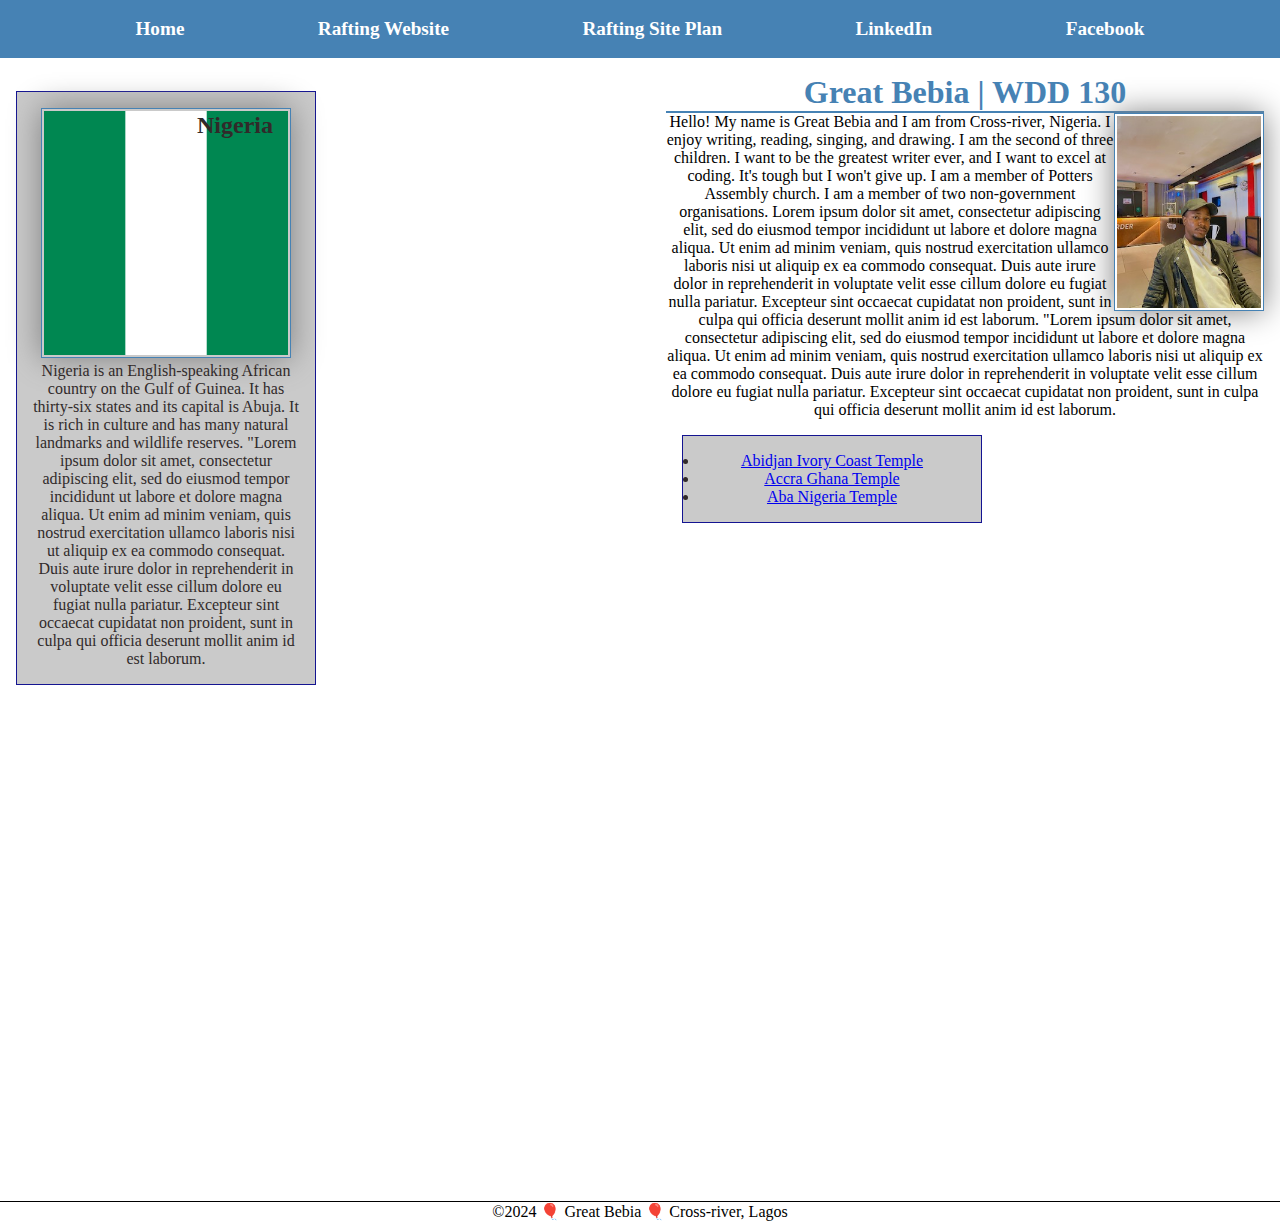
<file: index.html>
<!DOCTYPE html>
<html lang="en-US">
    <head>
        <meta charset="utf-8">
        <meta name="viewport" content="width=device-width, initial-scale=1.0">
        <title>Great Bebia | WDD 130</title>
        <meta name="description" content="Great Bebia's WDD 130 Web Fundamentals home page">
        <meta name="author" content="Great Bebia">
        <link rel="stylesheet" href="styles/styles.css">
    </head>
    <body>
        <header>
            <nav>
                <a href="#">Home</a>
                <a href="wwr/">Rafting Website</a>
                <a href="wwr/site-plan-rafting.html">Rafting Site Plan</a>
                <a href="https://linkedin.com" target="_blank">LinkedIn</a>
                <a href="https://facebook.com" target="_blank">Facebook</a>
            </nav>
        </header>
        <div class="grid">
            <main>
                <h1>Great Bebia | WDD 130</h1>
                <img src="images/profile.jpg" alt="Hello, my name is Great Bebia" width="200">
                <p>Hello! My name is Great Bebia and I am from Cross-river, Nigeria. I enjoy writing, reading, singing, and drawing. I am the second of three children. I want to be the greatest writer ever, and I want to excel at coding. It's tough but I won't give up. I am a member of Potters Assembly church. I am a member of two non-government organisations. Lorem ipsum dolor sit amet, consectetur adipiscing elit, sed do eiusmod tempor incididunt ut labore et dolore magna aliqua. Ut enim ad minim veniam, quis nostrud exercitation ullamco laboris nisi ut aliquip ex ea commodo consequat. Duis aute irure dolor in reprehenderit in voluptate velit esse cillum dolore eu fugiat nulla pariatur. Excepteur sint occaecat cupidatat non proident, sunt in culpa qui officia deserunt mollit anim id est laborum. "Lorem ipsum dolor sit amet, consectetur adipiscing elit, sed do eiusmod tempor incididunt ut labore et dolore magna aliqua. Ut enim ad minim veniam, quis nostrud exercitation ullamco laboris nisi ut aliquip ex ea commodo consequat. Duis aute irure dolor in reprehenderit in voluptate velit esse cillum dolore eu fugiat nulla pariatur. Excepteur sint occaecat cupidatat non proident, sunt in culpa qui officia deserunt mollit anim id est laborum.</p>
                <ul class="box">
                    <li><a href="https://www.churchofjesuschrist.org/temples/details/abidjan-ivory-coast-temple" target="_blank">Abidjan Ivory Coast Temple</a></li>
                    <li><a href="https://www.churchofjesuschrist.org/temples/details/accra-ghana-temple" target="_blank">Accra Ghana Temple</a></li>
                    <li><a href="https://www.churchofjesuschrist.org/temples/details/aba-nigeria-temple" target="_blank">Aba Nigeria Temple</a></li>
                </ul>
            </main>
            <aside class="box">
                <h2>Nigeria</h2>
                <img src="images/naija.jpg" alt="Nigerian flag">
                <p>Nigeria is an English-speaking African country on the Gulf of Guinea. It has thirty-six states and its capital is Abuja. It is rich in culture and has many natural landmarks and wildlife reserves. "Lorem ipsum dolor sit amet, consectetur adipiscing elit, sed do eiusmod tempor incididunt ut labore et dolore magna aliqua. Ut enim ad minim veniam, quis nostrud exercitation ullamco laboris nisi ut aliquip ex ea commodo consequat. Duis aute irure dolor in reprehenderit in voluptate velit esse cillum dolore eu fugiat nulla pariatur. Excepteur sint occaecat cupidatat non proident, sunt in culpa qui officia deserunt mollit anim id est laborum.</p>
            </aside>
        </div>
        <footer>
            <p>©2024 🎈 Great Bebia 🎈 Cross-river, Lagos</p>
        </footer>
    </body>
    <!-- Last modified on May 19, 2024 -->
</html>
</file>
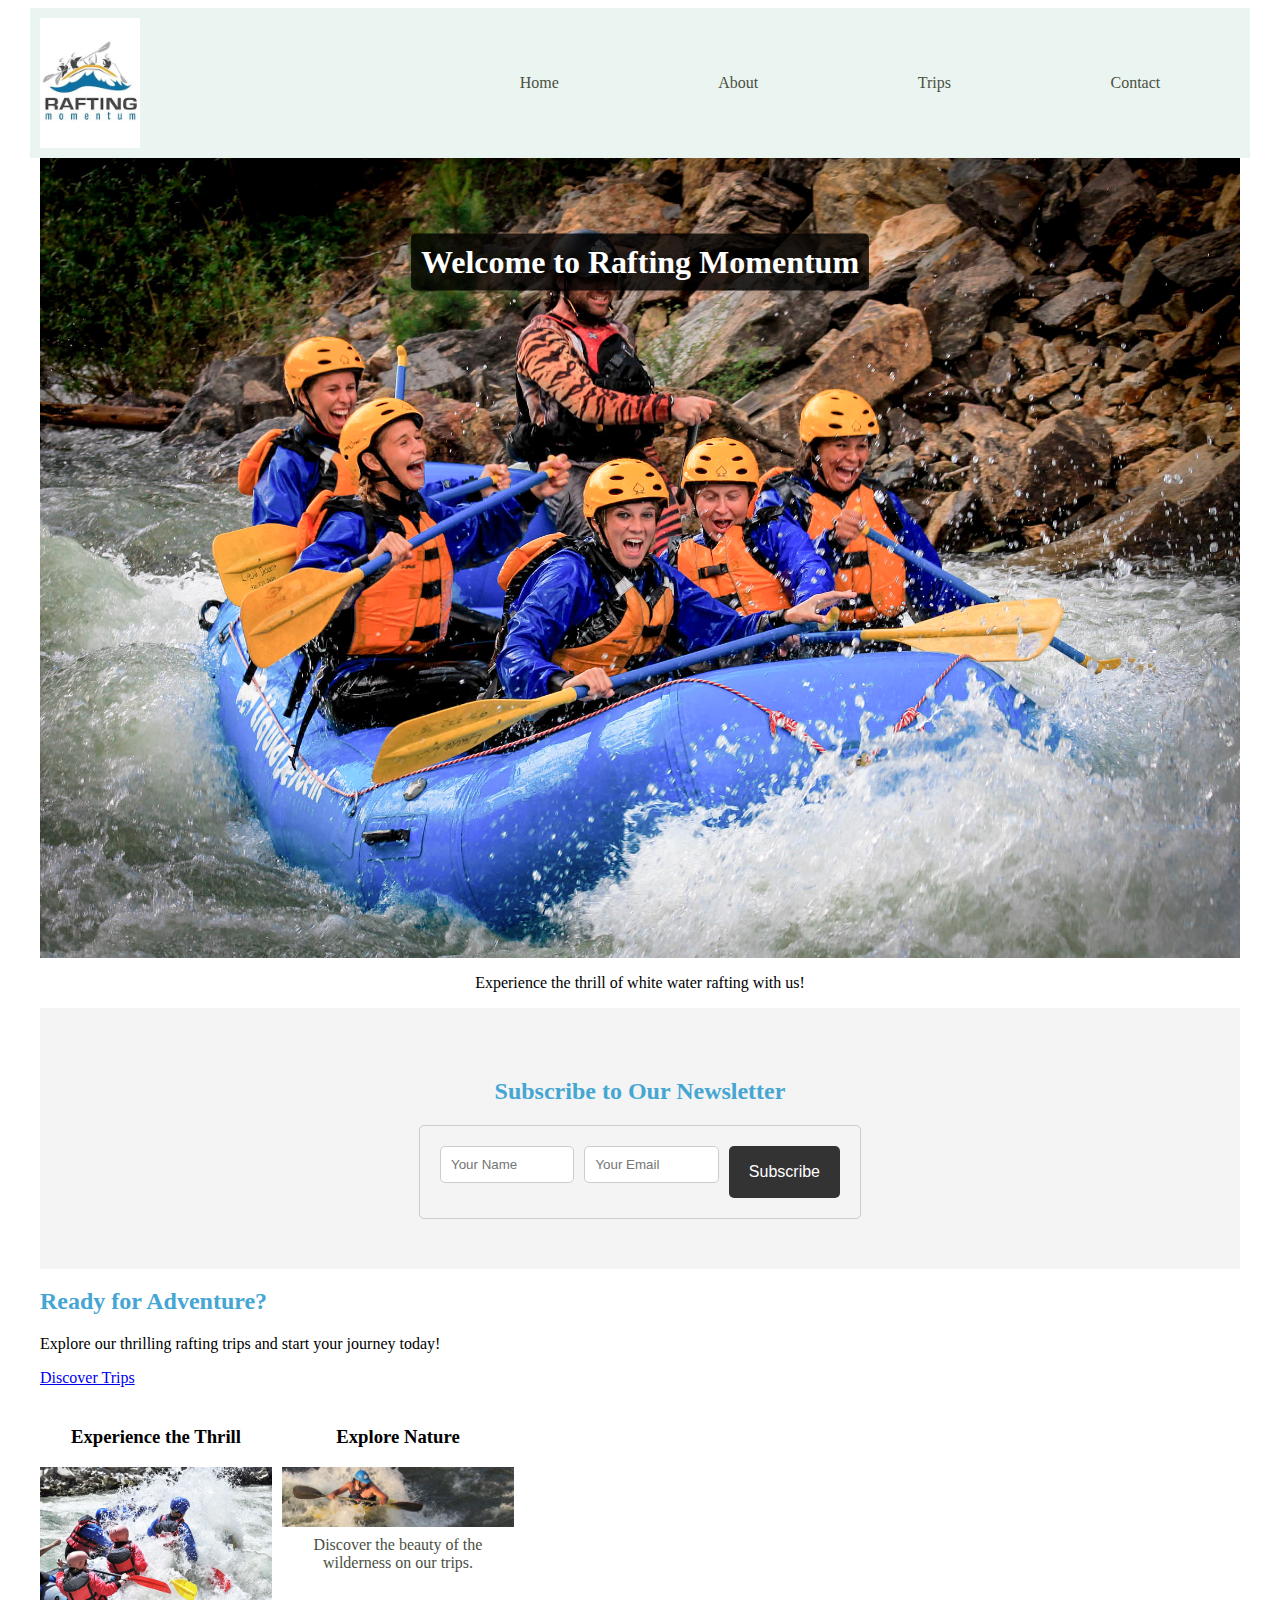
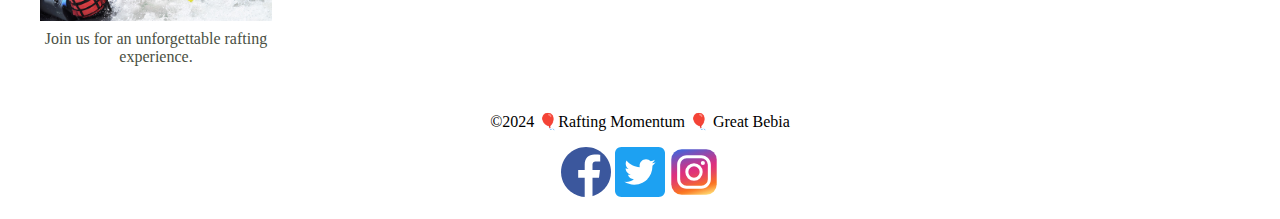
<file: wwr/index.html>
<!DOCTYPE html>
<html lang="en">
<head>
    <meta charset="UTF-8">
    <meta name="viewport" content="width=device-width, initial-scale=1.0">
    <title>Home Page - Rafting Momentum</title>
    <meta name="description" content="The Home page welcomes visitors to Rafting Momentum, highlighting the thrill of white water rafting adventures.">
    <meta name="author" content="Great Bebia">
    <link rel="stylesheet" href="styles/rafting.css">
</head>
<body>
    <header>
        <img src="images/rafting-momentum.jpg" alt="Rafting Momentum Logo">
        <nav>
            <a href="index.html">Home</a>
            <a href="about.html">About</a>
            <a href="trips.html">Trips</a>
            <a href="contact.html">Contact</a>
        </nav>
    </header>
    <main>      
        <div class="hero">
            <img src="images/rafting-main.jpg" alt="Rafting Momentum Background">
            <h1>Welcome to Rafting Momentum</h1>
            <p>Experience the thrill of white water rafting with us!</p>
        </div>
        <section class="newsletter">
            <h2>Subscribe to Our Newsletter</h2>
            <form action="#" method="POST">
                <input type="text" name="name" placeholder="Your Name" required>
                <input type="email" name="email" placeholder="Your Email" required>
                <button type="submit">Subscribe</button>
            </form>
        </section>
        <section>
            <h2>Ready for Adventure?</h2>
            <p>Explore our thrilling rafting trips and start your journey today!</p>
            <a href="trips.html" class="btn">Discover Trips</a>
        </section>
        <section class="adventure-awaits">
            <div class="adventure-grid">
                <figure>
                    <h3>Experience the Thrill</h3>
                    <img src="images/WR-4.jpg" alt="Rafting Adventure 4">
                    <figcaption>Join us for an unforgettable rafting experience.</figcaption>
                </figure>
                <figure>
                    <h3>Explore Nature</h3>
                    <img src="images/WR-5.jpg" alt="Rafting Adventure 5">
                    <figcaption>Discover the beauty of the wilderness on our trips.</figcaption>
                </figure>
            </div>
        </section>
    </main>
    <footer>
        <p>©2024 🎈Rafting Momentum 🎈 Great Bebia</p>
        <nav class="social links">
            <a href="https://facebook.com"><img src="images/facebook.svg" alt="Facebook"></a>
            <a href="https://twitter.com"><img src="images/twitter.svg" alt="Twitter"></a>
            <a href="https://instagram.com"><img src="images/instagram.svg" alt="Instagram"></a>
    </footer>
</body>
</html>
</file>
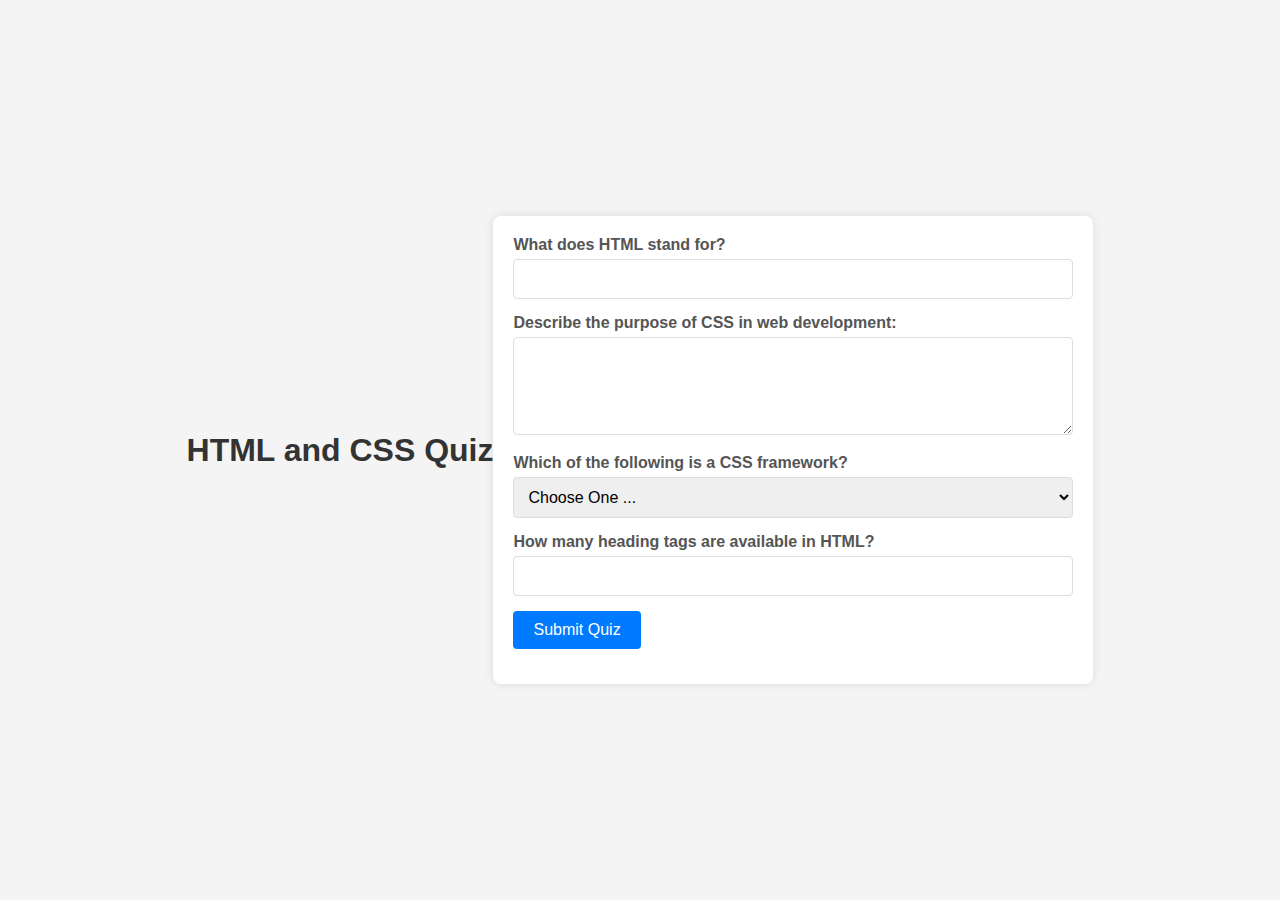
<file: quiz.html>
<!DOCTYPE html>
<html lang="en-US">
<head>
    <meta charset="UTF-8">
    <meta name="viewport" content="width=device-width, initial-scale=1.0">
    <link rel="stylesheet" href="styles/quiz.css">
    <title>HTML and CSS Quiz</title>
    <meta name="description" content="This project is a sample HTML and CSS quiz.">
    <meta name="author" content="Great Bebia">
</head>
<body>
    <h1>HTML and CSS Quiz</h1>
    <form action="/submit_quiz" method="post">
        <div>
            <label for="q1">What does HTML stand for?</label>
            <input type="text" id="q1" name="q1">
        </div>
        
        <div>
            <label for="q2">Describe the purpose of CSS in web development:</label>
            <textarea id="q2" name="q2" rows="4" cols="50"></textarea>
        </div>

        <div>
            <label for="q3">Which of the following is a CSS framework?</label>
            <select id="q3" name="q3">
                <option value="" selected disabled>Choose One ...</option>
                <option value="bootstrap">Bootstrap</option>
                <option value="jquery">jQuery</option>
                <option value="react">React</option>
            </select>
        </div>

        <div>
            <label for="q4">How many heading tags are available in HTML?</label>
            <input type="number" id="q4" name="q4" min="1" max="10">
        </div>

        <div>
            <button type="submit">Submit Quiz</button>
        </div>
    </form>
</body>
</html>
</file>
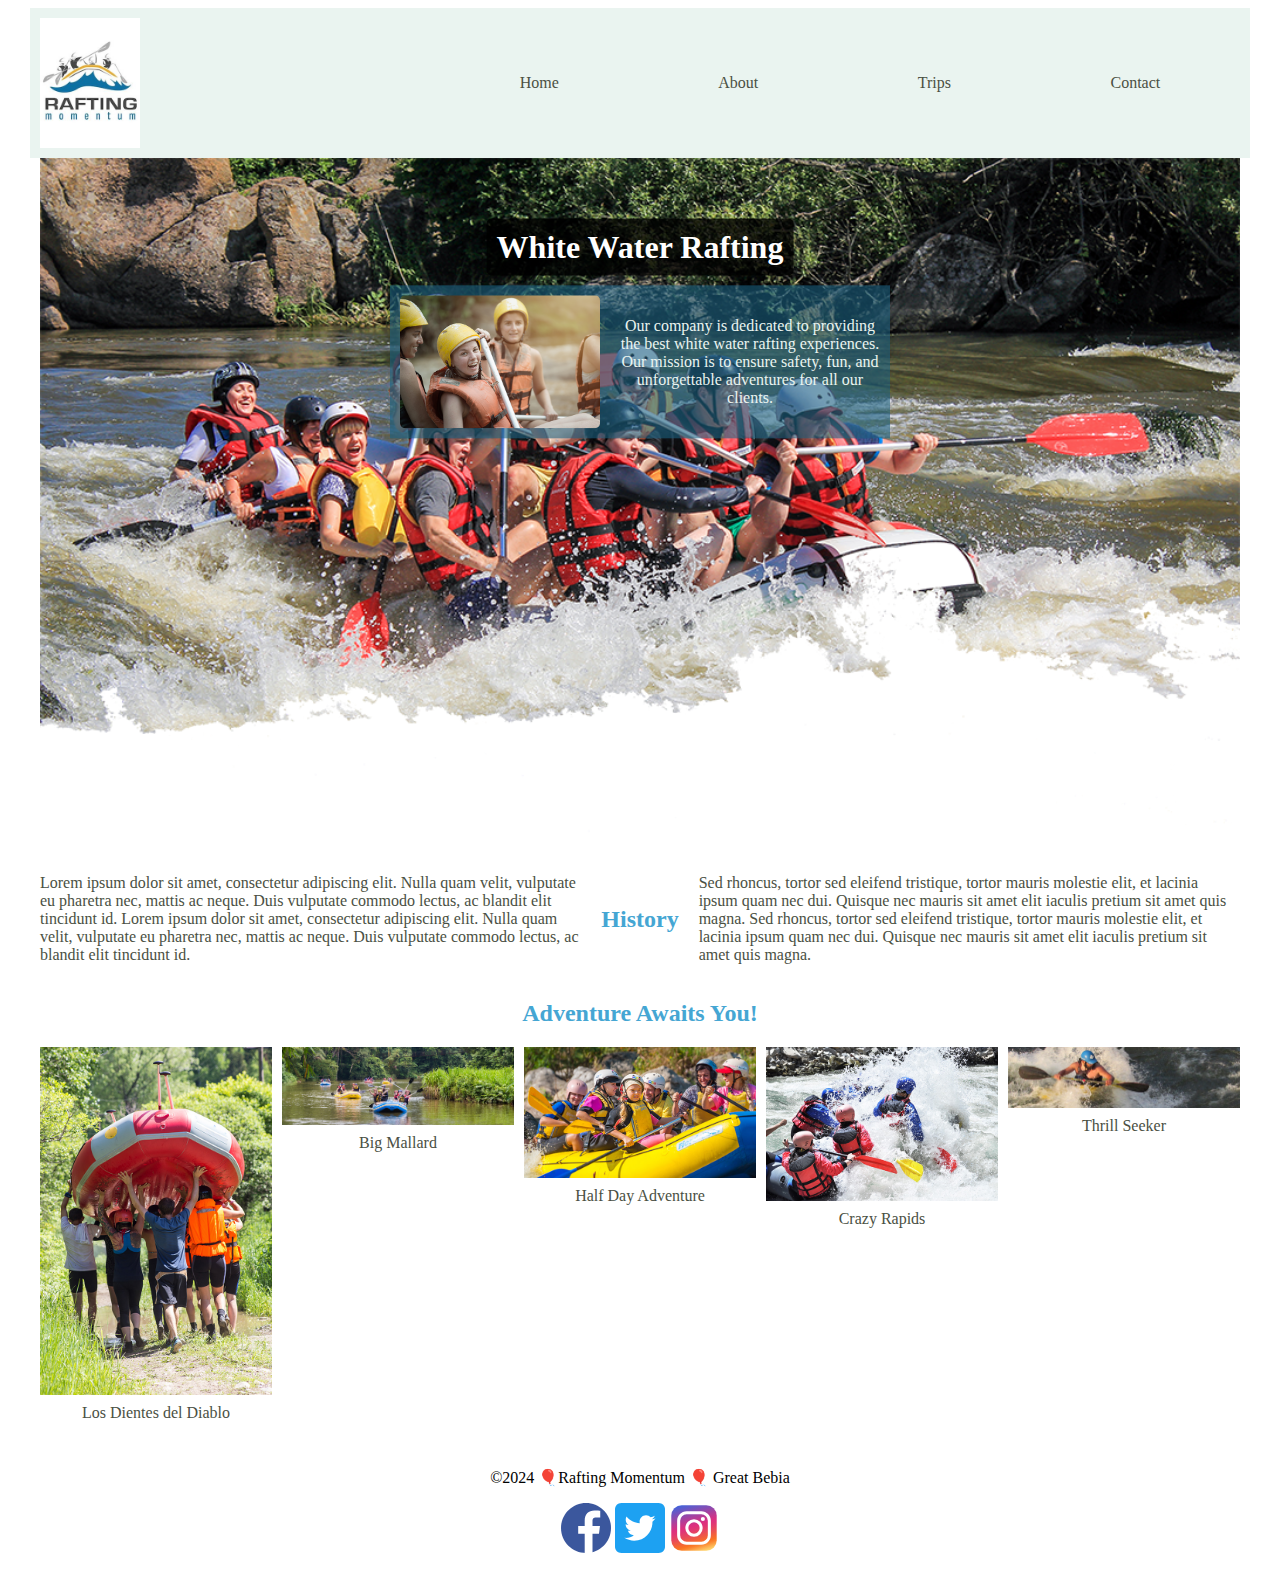
<file: wwr/about.html>
<!DOCTYPE html>
<html lang="en">
<head>
    <meta charset="UTF-8">
    <meta name="viewport" content="width=device-width, initial-scale=1.0">
    <title>About Us - Rafting Momentum</title>
    <meta name="description" content="The rafting site 'about us' page includes information about the site that can help a customer learn more about Rafting Momentum.">
    <meta name="author" content="Great Bebia">
    <link rel="stylesheet" href="styles/rafting.css">
</head>
<body>
    <header>
        <img src="images/rafting-momentum.jpg" alt="Rafting Momentum Logo">
        <nav>
            <a href="index.html">Home</a>
            <a href="about.html">About</a>
            <a href="trips.html">Trips</a>
            <a href="contact.html">Contact</a>
        </nav>
    </header>
    <main>      
        <div class="hero">
            <img src="images/rafting-momentum-background.jpeg" alt="Rafting Momentum Background">
            <h1>White Water Rafting</h1>
            <article>
                <img src="images/happy-client.jpg" alt="Happy Client">
                <p>Our company is dedicated to providing the best white water rafting experiences. Our mission is to ensure safety, fun, and unforgettable adventures for all our clients.</p>
            </article>
        </div>
        <section class="history">
            <div class="history-container">
                <div class="history-content">
                    <p>Lorem ipsum dolor sit amet, consectetur adipiscing elit. Nulla quam velit, vulputate eu pharetra nec, mattis ac neque. Duis vulputate commodo lectus, ac blandit elit tincidunt id. Lorem ipsum dolor sit amet, consectetur adipiscing elit. Nulla quam velit, vulputate eu pharetra nec, mattis ac neque. Duis vulputate commodo lectus, ac blandit elit tincidunt id.</p>
                </div>
                <h2>History</h2>
                <div class="history-content">
                    <p>Sed rhoncus, tortor sed eleifend tristique, tortor mauris molestie elit, et lacinia ipsum quam nec dui. Quisque nec mauris sit amet elit iaculis pretium sit amet quis magna. Sed rhoncus, tortor sed eleifend tristique, tortor mauris molestie elit, et lacinia ipsum quam nec dui. Quisque nec mauris sit amet elit iaculis pretium sit amet quis magna.</p>
                </div>
            </div>
        </section>
        <section class="adventure-awaits">
            <h2>Adventure Awaits You!</h2>
            <div class="adventure-grid">
                <figure>
                    <img src="images/WR-1.jpg" alt="Rafting Adventure 1">
                    <figcaption>Los Dientes del Diablo</figcaption>
                </figure>
                <figure>
                    <img src="images/WR-2.jpg" alt="Rafting Adventure 2">
                    <figcaption>Big Mallard</figcaption>
                </figure>
                <figure>
                    <img src="images/WR-3.jpg" alt="Rafting Adventure 3">
                    <figcaption>Half Day Adventure</figcaption>
                </figure>
                <figure>
                    <img src="images/WR-4.jpg" alt="Rafting Adventure 4">
                    <figcaption>Crazy Rapids</figcaption>
                </figure>
                <figure>
                    <img src="images/WR-5.jpg" alt="Rafting Adventure 5">
                    <figcaption>Thrill Seeker</figcaption>
                </figure>
            </div>
        </section>
    </main>
    <footer>
        <p>©2024 🎈Rafting Momentum 🎈 Great Bebia</p>
        <nav class="social links">
            <a href="https://facebook.com"><img src="images/facebook.svg" alt="Facebook"></a>
            <a href="https://twitter.com"><img src="images/twitter.svg" alt="Twitter"></a>
            <a href="https://instagram.com"><img src="images/instagram.svg" alt="Instagram"></a>
        </nav>
    </footer>
</body>
</html>
</file>
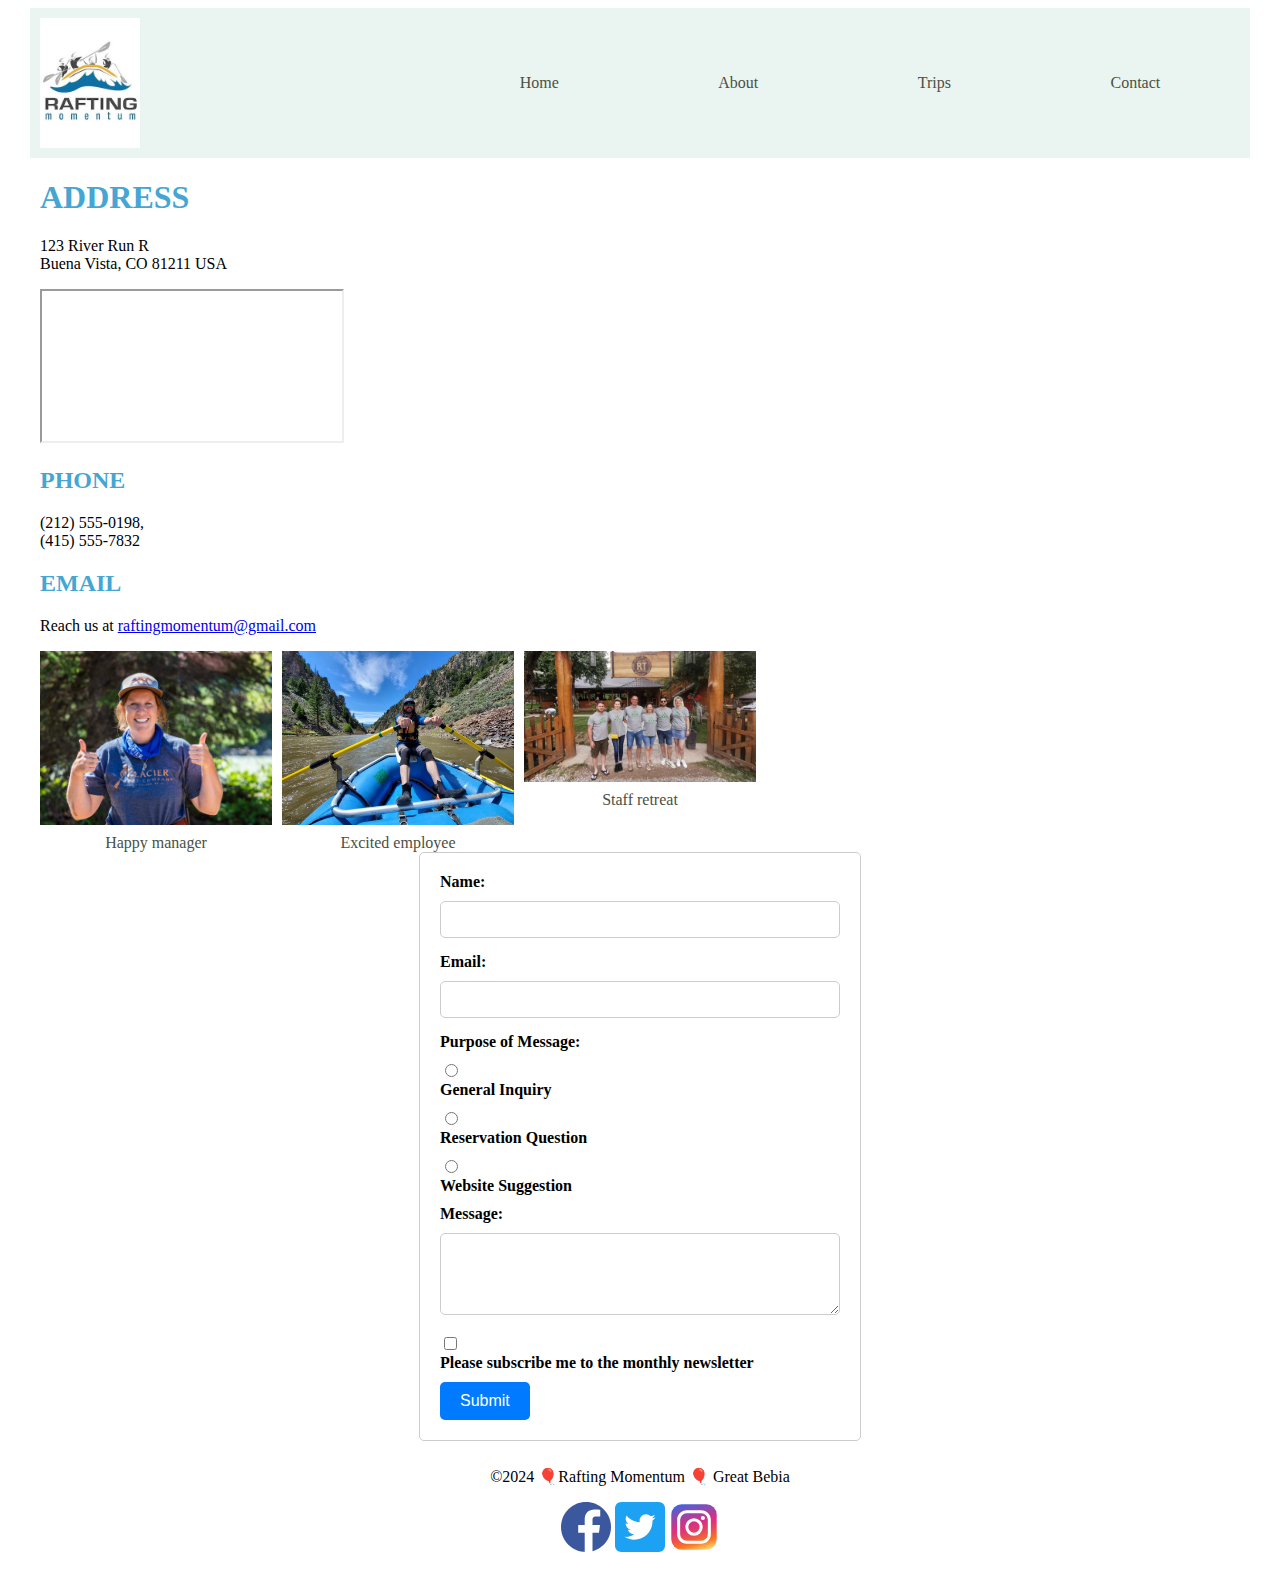
<file: wwr/contact.html>
<!DOCTYPE html>
<html lang="en">
<head>
    <meta charset="UTF-8">
    <meta name="viewport" content="width=device-width, initial-scale=1.0">
    <title>Contact Us - Rafting Momentum</title>
    <meta name="description" content="The rafting site 'Contact Us' page includes information about how to reach us for bookings or enquiries.">
    <meta name="author" content="Great Bebia">
    <link rel="stylesheet" href="styles/rafting.css">
</head>
<body>
    <header>
        <img src="images/rafting-momentum.jpg" alt="Rafting Momentum Logo">
        <nav>
            <a href="index.html">Home</a>
            <a href="about.html">About</a>
            <a href="trips.html">Trips</a>
            <a href="contact.html">Contact</a>
        </nav>
    </header>
    <main>
        <h1>ADDRESS</h1>
            <p>123 River Run R<br>
                Buena Vista, CO 81211
                USA</p>
                <div class ="map">
                    <iframe src="https://www.google.com/maps/embed?pb=!1m23!1m12!1m3!1d2197.532609153559!2d-106.11995275732237!3d38.837489361159285!2m3!1f0!2f0!3f0!3m2!1i1024!2i768!4f13.1!4m8!3e6!4m5!1s0x87153523977da28b%3A0xad7202f5acbd2a87!2s123%20River%20Run%20Ct%2C%20Buena%20Vista%2C%20CO%2081211%2C%20USA!3m2!1d38.837562399999996!2d-106.1190977!4m0!5e0!3m2!1sen!2sng!4v1717677921236!5m2!1sen!2sng" allowfullscreen="" loading="lazy" referrerpolicy="no-referrer-when-downgrade"></iframe>
                </div>
        <h2>PHONE</h2>
            <P>(212) 555-0198,<br>
                (415) 555-7832</P>
                
        <h2>EMAIL</h2>
            <p>Reach us at <a href="raftingmomentum@gmail.com">raftingmomentum@gmail.com</a> </p>

            <div class="adventure-grid">
                <figure>
                    <img src="images/Employee-1.jpg" alt="Rafting Adventure 1">
                    <figcaption>Happy manager</figcaption>
                </figure>
                <figure>
                    <img src="images/Employee-2.jpg" alt="Rafting Adventure 2">
                    <figcaption>Excited employee</figcaption>
                </figure>
                <figure>
                    <img src="images/Employee-3.jpg" alt="Rafting Adventure 3">
                    <figcaption>Staff retreat</figcaption>
                </figure>
            </div>
        <form action="#" method="post">
            <label for="name">Name:</label>
            <input type="text" id="name" name="name" required>
            
            <label for="email">Email:</label>
            <input type="email" id="email" name="email" required>
            
            <label>Purpose of Message:</label>
            <input type="radio" id="general" name="purpose" value="General Inquiry" required>
            <label for="general">General Inquiry</label>
            <input type="radio" id="reservation" name="purpose" value="Reservation Question">
            <label for="reservation">Reservation Question</label>
            <input type="radio" id="suggestion" name="purpose" value="Website Suggestion">
            <label for="suggestion">Website Suggestion</label>
            
            <label for="message">Message:</label>
            <textarea id="message" name="message" rows="4" required></textarea>
            
            <input type="checkbox" id="subscribe" name="subscribe" value="yes">
            <label for="subscribe">Please subscribe me to the monthly newsletter</label>
            
            <button type="submit">Submit</button>
          </form>
    </main>
    <footer>
        <p>©2024 🎈Rafting Momentum 🎈 Great Bebia</p>
        <nav class="social links">
            <a href="https://facebook.com"><img src="images/facebook.svg" alt="Facebook"></a>
            <a href="https://twitter.com"><img src="images/twitter.svg" alt="Twitter"></a>
            <a href="https://instagram.com"><img src="images/instagram.svg" alt="Instagram"></a>
        </nav>
    </footer>
</body>
</html>
</file>
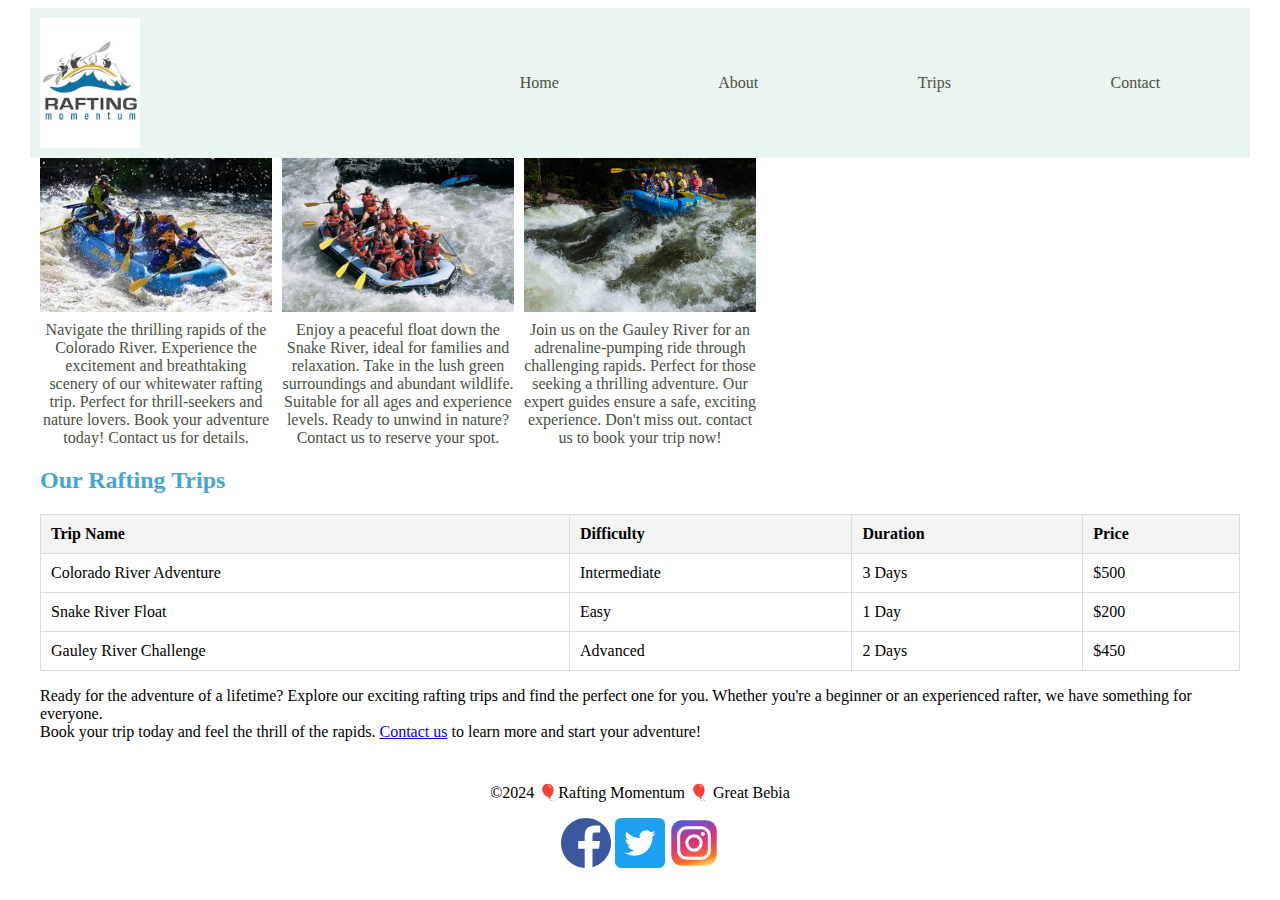
<file: wwr/trips.html>
<!DOCTYPE html>
<html lang="en">
<head>
    <meta charset="UTF-8">
    <meta name="viewport" content="width=device-width, initial-scale=1.0">
    <title>Trips - Rafting Momentum</title>
    <meta name="description" content="Our rafting trips cater to all levels of adventure seekers, from first-time rafters to seasoned white-water enthusiasts. Join us for an unforgettable journey down some of the most scenic and exciting rivers in the country.">
    <meta name="author" content="Great Bebia">
    <link rel="stylesheet" href="styles/rafting.css">
</head>
<body>
    <header>
        <img src="images/rafting-momentum.jpg" alt="Rafting Momentum Logo">
        <nav>
            <a href="index.html">Home</a>
            <a href="about.html">About</a>
            <a href="trips.html">Trips</a>
            <a href="contact.html">Contact</a>
        </nav>
    </header>
    <main>
            <div class="adventure-grid">
                <figure>
                    <img src="images/CLD-rafting.jpg" alt="Colorado River">
                    <figcaption>Navigate the thrilling rapids of the Colorado River. Experience the excitement and breathtaking scenery of our whitewater rafting trip. Perfect for thrill-seekers and nature lovers. Book your adventure today! Contact us for details.</figcaption>
                </figure>
                <figure>
                    <img src="images/SR-rafting.jpg" alt="Snake River">
                    <figcaption>Enjoy a peaceful float down the Snake River, ideal for families and relaxation. Take in the lush green surroundings and abundant wildlife. Suitable for all ages and experience levels. Ready to unwind in nature? Contact us to reserve your spot.</figcaption>
                </figure>
                <figure>
                    <img src="images/GLY-rafting.jpg" alt="Gauley River">
                    <figcaption>Join us on the Gauley River for an adrenaline-pumping ride through challenging rapids. Perfect for those seeking a thrilling adventure. Our expert guides ensure a safe, exciting experience. Don't miss out. contact us to book your trip now!</figcaption>
                </figure>
            </div>

            <h2>Our Rafting Trips</h2>
            <table>
                <thead>
                    <tr>
                        <th>Trip Name</th>
                        <th>Difficulty</th>
                        <th>Duration</th>
                        <th>Price</th>
                    </tr>
                </thead>
                <tbody>
                    <tr>
                        <td>Colorado River Adventure</td>
                        <td>Intermediate</td>
                        <td>3 Days</td>
                        <td>$500</td>
                    </tr>
                    <tr>
                        <td>Snake River Float</td>
                        <td>Easy</td>
                        <td>1 Day</td>
                        <td>$200</td>
                    </tr>
                    <tr>
                        <td>Gauley River Challenge</td>
                        <td>Advanced</td>
                        <td>2 Days</td>
                        <td>$450</td>
                    </tr>
                </tbody>
            </table>        
        <p>Ready for the adventure of a lifetime? Explore our exciting rafting trips and find the perfect one for you. Whether you're a beginner or an experienced rafter, we have something for everyone. <br>Book your trip today and feel the thrill of the rapids. <a href="https://gbebia2.github.io/wdd130/wwr/contact.html">Contact us</a> to learn more and start your adventure!</p>
    </main>
    <footer>
        <p>©2024 🎈Rafting Momentum 🎈 Great Bebia</p>
        <nav class="social links">
            <a href="https://facebook.com"><img src="images/facebook.svg" alt="Facebook"></a>
            <a href="https://twitter.com"><img src="images/twitter.svg" alt="Twitter"></a>
            <a href="https://instagram.com"><img src="images/instagram.svg" alt="Instagram"></a>
        </nav>
    </footer>
</body>
</html>
</file>
<file: styles/styles.css>
* {
    margin: 0;
    padding: 0;
    box-sizing: border-box;
}

nav {
    background-color: steelblue;
    padding: 10px;
    display: flex;
    justify-content: space-evenly;
    align-items: center;
}

nav a {
    color: white;
    display: block;
    padding: 0.5rem;
    text-decoration: none;
    font-size: 1.2rem;
    font-weight: 700;
}

nav a:hover {
    box-shadow: 0 0 10px #00ffff;
}

h1 {
    color: steelblue;
    border-bottom: 2px solid steelblue;
}

img {
    width: 150px;
    height: auto;
    border: 1px solid steelblue;
    padding: 2px;
    box-shadow: 0 0 30px gray;
}

p {
    padding: 10px;
}

.grid {
    display: grid;
    grid-template-columns: repeat(2, 1fr);
    gap: 20px;
    align-items: start;
}

main {
    grid-column: 2;
    margin: 1rem;
}

main img {
    width: 150px;
    height: auto;
    float: right;
}

aside {
    grid-column: 1;
    position: relative;
    bottom: 500px;
    align-self: flex-start;
}

aside h2 {
    position: absolute;
    top: 20px;
    left: 180px;
}

aside img {
    width: 250px;
    height: 250px;
}

p {padding: 0;}

header, .grid, footer {
    text-align: center;
}

footer {
    border-top: 1px solid #000;
}

/* Class Selectors */

.box {
    margin: 1rem;
    padding: 1rem;
    background-color: #cacaca;
    color: #312a2a;
    max-width: 300px;
    border: 1px solid rgba(0, 0, 139, 0.9);
}
</file>
<file: wwr/styles/rafting.css>
@import url('https://fonts.googleapis.com/css2?family=Archivo:ital,wght@0,100..900;1,100..900&family=Lato:ital,wght@0,100;0,300;0,400;0,700;0,900&family=Montserrat:ital,wght@0,100..900;1,100..900&display=swap');

:root {
    --primary-color: #45A6D3;
    --secondary-color: #EAF4F0;
    --accent1-color: #4A5043;
    --accent2-color: #B26E63;
}

h1, h2 {
    font-family: var(--Montserrat);
    color: var(--primary-color);
}

header {
    background-color: var(--secondary-color);
    max-width: 1200px;
    margin: auto;
    display: grid;
    grid-template-columns: 1fr 2fr;
    align-items: center;
    padding: 10px;
}

header img {
    width: 100px; /* Adjust this value as needed */
}

header nav {
    display: flex;
    justify-content: space-around;
}

header nav a {
    color: var(--accent1-color);
    text-decoration: none;
    font-family: var(--Lato);
}

.hero {
    position: relative;
    text-align: center;
}

.hero img {
    display: block;
    width: 100%;
    height: auto;
}

.hero h1 {
    position: absolute;
    top: 10%;
    left: 50%;
    transform: translate(-50%, -50%);
    background-color: rgba(0, 0, 0, 0.8);
    color: white;
    padding: 10px;
    border-radius: 5px;
}

.hero article {
    position: absolute;
    background-color: rgba(27, 97, 129, 0.6);
    color: #EAF4F0;
    padding: 10px;
    width: 40%;
    top: 30%;
    left: 50%;
    transform: translate(-50%, -50%);
    display: flex;
    align-items: center;
}

.hero article img {
    width: 200px;
    height: auto;
    margin-right: 20px;
    border-radius: 5px;
}

main {
    max-width: 1200px; 
    margin: auto;
}

.history-container {
    display: grid;
    grid-template-columns: 1fr auto 1fr;
    gap: 20px;
    align-items: center;
    margin: 20px 0;
}

.history-container h2 {
    grid-column: 2 / 3;
    text-align: center;
    color: var(--primary-color);
    font-family: var(--Montserrat);
}

.history-content {
    font-family: var(--Lato);
    color: var(--accent1-color);
}

nav a:hover {
    box-shadow: 0 0 10px #00ffff;
}

.adventure-awaits {
    text-align: center;
    margin: 20px 0;
}

.adventure-grid {
    display: grid;
    grid-template-columns: repeat(5, 1fr);
    gap: 10px;
    justify-items: center;
}

.adventure-grid figure {
    margin: 0;
    text-align: center;
}

.adventure-grid img {
    width: 100%;
    height: auto;
}

.adventure-grid figcaption {
    font-family: var(--Lato);
    color: var(--accent1-color);
    margin-top: 5px;
}

form {
    max-width: 400px;
    margin: 0 auto;
    padding: 20px;
    border: 1px solid #ccc;
    border-radius: 5px;
  }
  
  label {
    display: block;
    margin-bottom: 10px;
    font-weight: bold;
  }
  
  input[type="text"],
  input[type="email"],
  textarea {
    width: 100%;
    padding: 10px;
    margin-bottom: 15px;
    border: 1px solid #ccc;
    border-radius: 5px;
    box-sizing: border-box;
  }
  
  input[type="radio"] {
    margin-right: 10px;
  }
  
  button[type="submit"] {
    background-color: #007bff;
    color: #fff;
    border: none;
    padding: 10px 20px;
    border-radius: 5px;
    cursor: pointer;
    font-size: 16px;
  }
  
  button[type="submit"]:hover {
    background-color: #0056b3;
  }

table {
    width: 100%;
    border-collapse: collapse;
    margin-top: 20px;
}

table th, table td {
    border: 1px solid #ddd;
    padding: 10px;
    text-align: left;
}

table th {
    background: #f4f4f4;
}

footer .social.links img {
    width: 50px;
    height: auto;
}

footer {
    margin: auto;
    max-width: 1200px;
    text-align: center;
    padding: 10px;
}

.newsletter {
    background-color: #f4f4f4;
    padding: 50px 0;
    text-align: center;
}

.newsletter h2 {
    margin-bottom: 20px;
}

.newsletter form {
    display: flex;
    justify-content: center;
}

.newsletter input[type="text"],
.newsletter input[type="email"] {
    padding: 10px;
    margin-right: 10px;
}

.newsletter button {
    padding: 10px 20px;
    background-color: #333;
    color: #fff;
    border: none;
    cursor: pointer;
}
</file>
<file: styles/quiz.css>
body {
    font-family: Arial, sans-serif;
    background-color: #f4f4f4;
    margin: 0;
    padding: 0;
    display: flex;
    justify-content: center;
    align-items: center;
    height: 100vh;
}

h1 {
    text-align: center;
    color: #333;
}

form {
    background: #fff;
    padding: 20px;
    border-radius: 8px;
    box-shadow: 0 0 10px rgba(0, 0, 0, 0.1);
    width: 100%;
    max-width: 600px;
    box-sizing: border-box;
}

form div {
    margin-bottom: 15px;
}

label {
    display: block;
    margin-bottom: 5px;
    font-weight: bold;
    color: #555;
}

input[type="text"],
input[type="number"],
textarea,
select {
        width: 100%;
        padding: 10px;
        margin: 0;
        box-sizing: border-box;
        border: 1px solid #ddd;
        border-radius: 4px;
        font-size: 16px;
}

button[type="submit"] {
            background-color: #007BFF;
            color: white;
            border: none;
            padding: 10px 20px;
            border-radius: 4px;
            cursor: pointer;
            font-size: 16px;
}

button[type="submit"]:hover {
            background-color: #0056b3;
}
</file>
